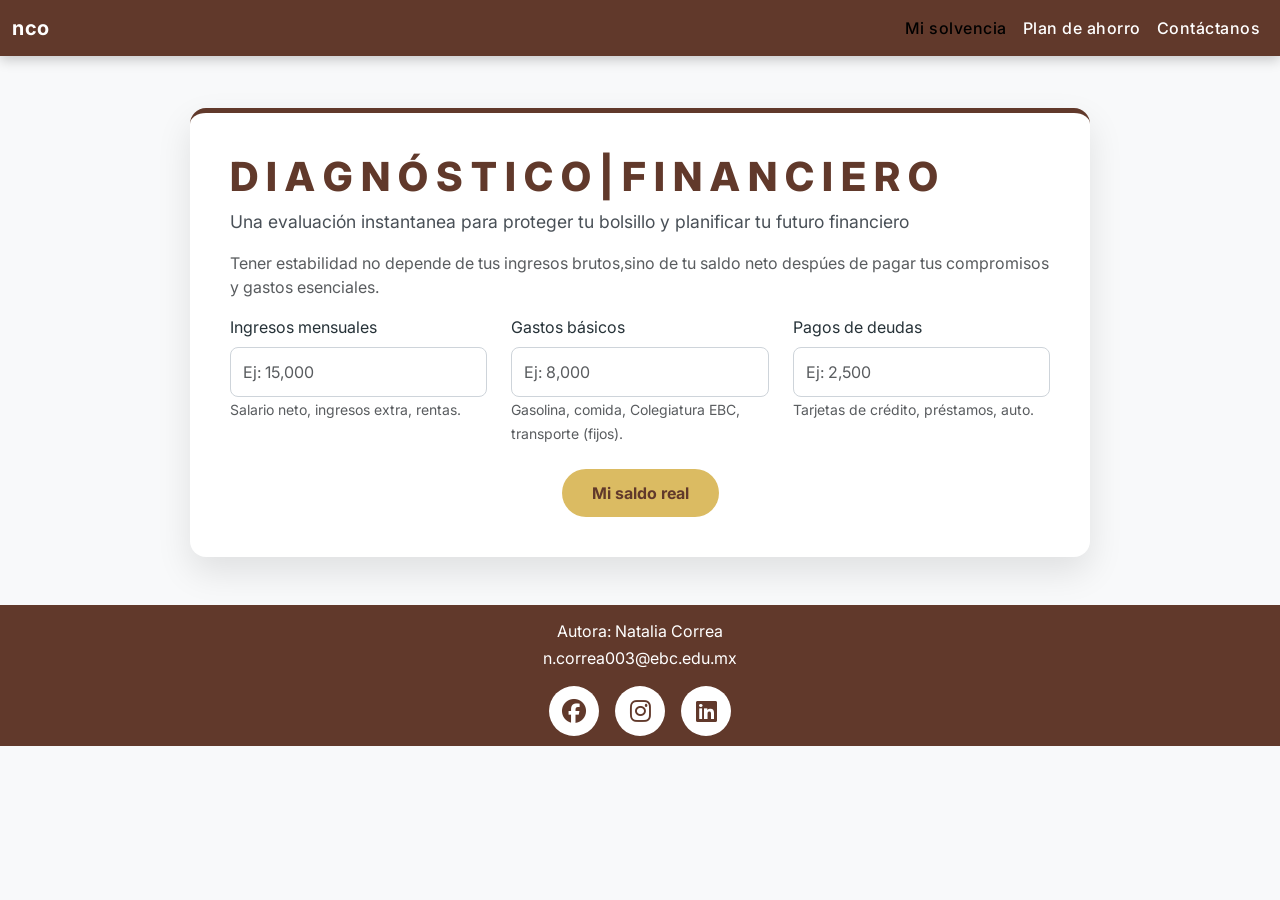
<file: index.html>
<!DOCTYPE html>
<html>
<head>
        <meta charset="UTF-8">
    <meta name="description" content="Calculadora financiera para evaluar el estado financiero de una persona">
    <meta name="keywords" content="Finanzas, Presupuesto,Salario, Gastos, Ahorro">
    <meta name="author" content="Natalia Correa">
    <meta name="viewport" content="width=device-width, initial-scale=1.0">

<!-- Enlace externo para conectarse con el css utilizando Boostrap -->
    <link href="https://cdn.jsdelivr.net/npm/bootstrap@5.3.8/dist/css/bootstrap.min.css" rel="stylesheet">

     <!-- Iconos (FontAwesome) para ilustrar las categorías -->
     <link rel="stylesheet" href="https://cdnjs.cloudflare.com/ajax/libs/font-awesome/6.4.0/css/all.min.css">

    <link href="https://fonts.googleapis.com/css2?family=Inter:wght@300;400;600;700&amp;display=swap" rel="stylesheet">

    <!-- Enlace al style.css para aplicar estilos personalizados -->

 <link rel="stylesheet" href="style.css">
<title>Calculadora | nco</title>


</head>

<!-- INICIA el CUERPO DE LA PÁGNA -->
<body>
<nav class="navbar navbar-expand-lg navbar-custom fixed-top">
        <div class="container-fluid">
            <!-- Marca de la Aplicación -->
            <a class="navbar-brand" href="#">nco</a> <!-- aquí 
            vamos agregar un logo -->
            
            <!-- Botón de Toggler: Ahora abre el Offcanvas en móvil -->
            <button class="navbar-toggler" type="button" data-bs-toggle="offcanvas" data-bs-target="#offcanvasMenu" aria-controls="offcanvasMenu" aria-label="Toggle navigation">
                <span class="navbar-toggler-icon"></span>
            </button>
            
            <!-- Menú de Desktop: Solo visible cuando el navbar está expandido (>= lg) -->
            <div class="collapse navbar-collapse" id="navbarNavDesktop">
                <ul class="navbar-nav ms-auto">
                    <li class="nav-item">
                        <a class="nav-link active" aria-current="page" href="#calculadora">Mi solvencia</a>
                    </li>
                    <li class="nav-item">
                        <a class="nav-link" href="index1.html">Plan de ahorro</a>
                    </li>
                    <li class="nav-item">
                        <a class="nav-link" href="#contacto">Contáctanos</a>
                    </li>
                </ul>
            </div>
        </div>
    </nav>
    <!-- Menú de OFFCANVAS para cuando la pantalla sea pequeña se despliegue en el lateral-->
    <div class="offcanvas offcanvas-end" tabindex="-1" id="offcanvasMenu" aria-labelledby="offcanvasMenuLabel">
        <div class="offcanvas-header"> <!-- Estilos aplicados en styles.css -->
          <h5 class="offcanvas-title" id="offcanvasMenuLabel">Finanzas</h5>
          <!-- btn-close-white se usa para que el ícono de cierre sea blanco sobre fondo azul -->
          <button type="button" class="btn-close btn-close-white" data-bs-dismiss="offcanvas" aria-label="Close"></button>
        </div>
        <div class="offcanvas-body">
          <ul class="navbar-nav justify-content-end flex-grow-1 pe-3">
              <!-- Los links se cierran automáticamente al hacer click (data-bs-dismiss) -->
              <li class="nav-item">
                  <a class="nav-link active" aria-current="page" href="#calculadora" data-bs-dismiss="offcanvas">Mi Balance</a>
              </li>
              <li class="nav-item">
                  </li><li class="nav-item"><a class="nav-link" href="index1.html">¿Qué es 50/30/20?</a></li>
              
              <li class="nav-item">
                  <a class="nav-link" href="#contacto" data-bs-dismiss="offcanvas">¿Dudas?</a>
              </li>
          </ul>
        </div>
      </div>

      <!-- Sección principal de la CALCULADORA-->
      <div class="container my-5" id="calculadora">
        <div class="calculator-card">
            <h1 class="title">D I A G N Ó S T I C O | F I N A N C I E R O</h1>
            <p class="subtitle">Una evaluación instantanea para proteger tu bolsillo y planificar tu futuro financiero</p>
            <p class="subtitle-description text-muted">Tener estabilidad no depende de tus ingresos brutos,sino de tu saldo neto despúes de pagar tus compromisos y gastos esenciales.</p>
            
            <div class="row g-4">
                <!-- Inputs adaptados a Finanzas Personales -->
                <!-- Sistema de Rejilla: Se adapta a Móvil, Tablet y Desktop -->
                <div class="col-12 col-md-6 col-lg-4">
                    <label for="monthlyIncome" class="form-label">Ingresos mensuales</label>
                    <input type="number" class="form-control" id="monthlyIncome" placeholder="Ej: 15,000" min="0">
                    <small class="text-muted">Salario neto, ingresos extra, rentas.</small>
                </div>
                
                <div class="col-12 col-md-6 col-lg-4">
                    <label for="livingExpenses" class="form-label">Gastos básicos</label>
                    <input type="number" class="form-control" id="livingExpenses" placeholder="Ej: 8,000" min="0">
                    <small class="text-muted">Gasolina, comida, Colegiatura EBC, transporte (fijos).</small>
                </div>
                
                <div class="col-12 col-md-6 col-lg-4">
                    <label for="debtPayments" class="form-label">Pagos de deudas</label>
                    <input type="number" class="form-control" id="debtPayments" placeholder="Ej: 2,500" min="0">
                    <small class="text-muted">Tarjetas de crédito, préstamos, auto.</small>
                </div>


                <!-- Botón de Acción -->
                <div class="col-12 mt-4 text-center">
                    <button class="btn btn-calculate" onclick="calculatePersonalSolvency()">
                        Mi saldo real
                    </button>
                </div>
            </div>


            <!-- Resultado Visual (El Semáforo Financiero) -->
            <div id="resultContainer" class="d-none">
                <h3 class="title">Mi saldo real</h3>
                <div id="resultValue" class="display-4 fw-bold my-2">--</div>
                <div id="resultAnalysis" class="fw-semibold mt-3">Ingresa tus datos para calcular.</div>
                
                <!-- Barra de progreso visual para el nivel de endeudamiento -->
                <div class="progress mt-4" style="height: 25px;">
                    <div id="debtProgressBar" class="progress-bar progress-bar-striped progress-bar-animated" role="progressbar" style="width: 0%" aria-valuenow="0" aria-valuemin="0" aria-valuemax="100">Nivel de Deuda</div>
                </div>
                <small class="text-muted d-block mt-2">Porcentaje de tus ingresos comprometidos en deuda.</small>
            </div>
        </div>
    </div>

    <footer id="main-footer">
        <p id="autor">Autora: Natalia Correa</p>
      <p id="correo"><a href="mailto:iy.n.correa003@ebc.edu.mx">n.correa003@ebc.edu.mx</a></p>
         <div class="social"> 
       <a href="#" ><i class="fab fa-facebook"> </i> 
        <a href="#" ><i class="fab fa-instagram"> </i> 
          <a href="#" ><i class="fab fa-linkedin"> </i>
      </a>
      
        
           </div>
           
        </footer>

<!-- enlace del js del bootstrap -->
    <script src="https://cdn.jsdelivr.net/npm/bootstrap@5.3.8/dist/js/bootstrap.bundle.min.js"></script>

    <!--enlace js -->
    <script src="script.js"></script>

</body>
</html>
</file>
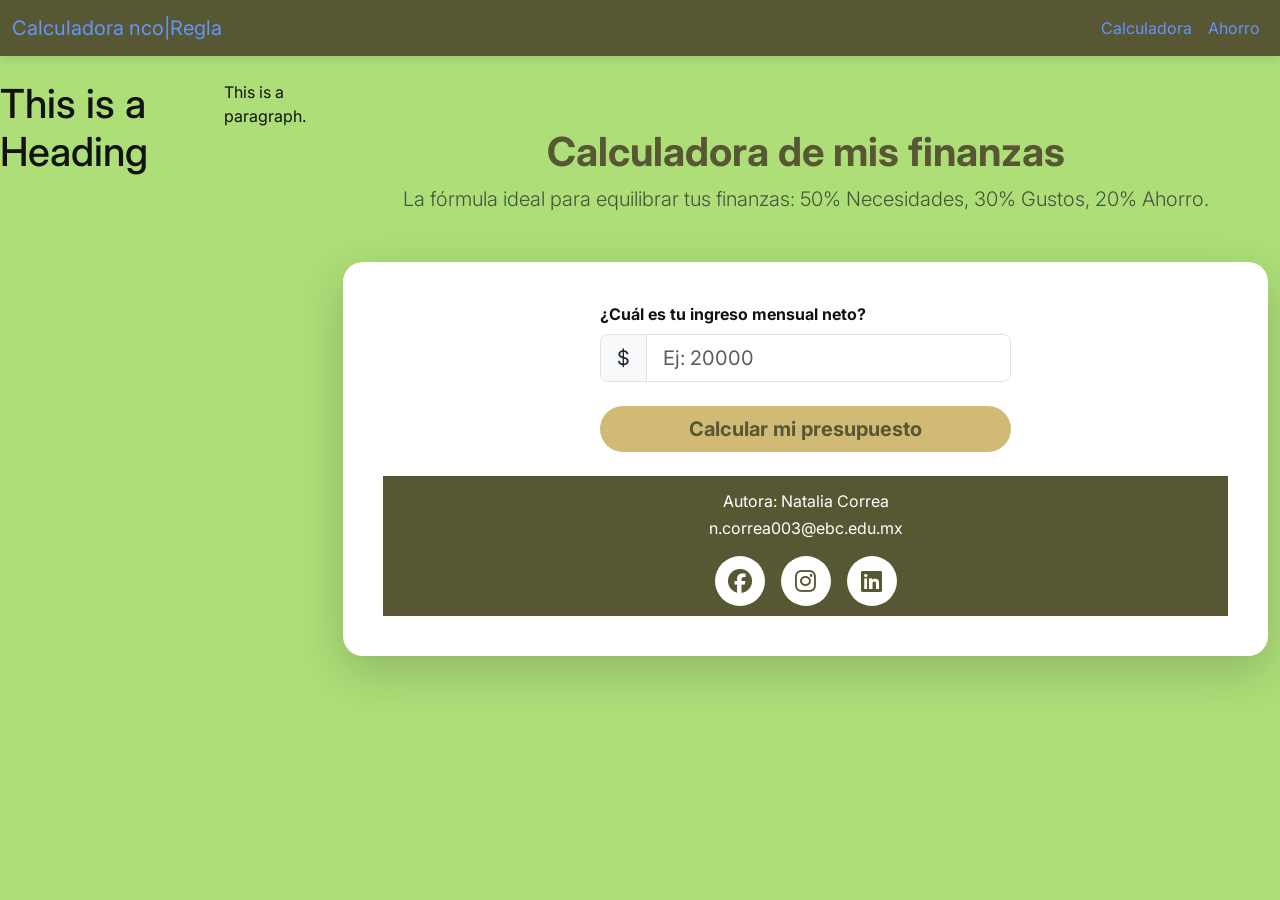
<file: index1.html>
<!DOCTYPE html>
<html>
<head>
<title>Page Title</title>
</head>
<body>

<h1>This is a Heading</h1>
<p>This is a paragraph.</p>

</body>
</html>

<meta charset="UTF-8">
<meta name="description" content="Calculadora financiera para evaluar el estado financiero de una persona">
<meta name="keywords" content="Finanzas, Presupuesto,Salario, Gastos, Ahorro">
<meta name="author" content="Natalia Correa">
<meta name="viewport" content="width=device-width, initial-scale=1.0">

<!-- Enlace externo para conectarse con el css utilizando Boostrap -->
<link href="https://cdn.jsdelivr.net/npm/bootstrap@5.3.8/dist/css/bootstrap.min.css" rel="stylesheet">

 <!-- Iconos (FontAwesome) para ilustrar las categorías -->
 <link rel="stylesheet" href="https://cdnjs.cloudflare.com/ajax/libs/font-awesome/6.4.0/css/all.min.css">

<link href="https://fonts.googleapis.com/css2?family=Inter:wght@300;400;600;700&amp;display=swap" rel="stylesheet">

<!-- Enlace al style.css para aplicar estilos personalizados -->
<link rel="stylesheet" href="style1.css">
<title>Calator| nco</title>
</head>

<!--INICIA el CUERPO DE LA PÁGINA -->
<body>

    <!--Navegación responsive con grid con Boostrap-->
    <nav class="navbar navbar-expand-lg navbar-custom fixed-top">
        <div class="container-fluid">
            <a class="navbar-brand" href="#"> Calculadora nco|Regla</a>
            
            <button class="navbar-toggler" type="button" data-bs-toggle="offcanvas" data-bs-target="#offcanvasMenu" aria-controls="offcanvasMenu" aria-label="Toggle navigation">
                <span class="navbar-toggler-icon"></span>
            </button>
            
            <!-- Menú Desktop -->
            <div class="collapse navbar-collapse" id="navbarNavDesktop">
                <ul class="navbar-nav ms-auto">
                    <li class="nav-item"><a class="nav-link active" href="index.html">Calculadora</a></li>
                    <!-- ¡ENLACE ACTUALIZADO! -->
                    
                    <li class="nav-item"><a class="nav-link" href="#">Ahorro</a></li>
                </ul>
            </div>
        </div>
    </nav>

    <!--Offcanvas Menú para cuando se haga más pequeña la pantalla-->
    <div class="offcanvas offcanvas-end" tabindex="-1" id="offcanvasMenu" aria-labelledby="offcanvasMenuLabel">
        <div class="offcanvas-header">
          <h5 class="offcanvas-title" id="offcanvasMenuLabel">MENÚ FINANCIERO</h5>
          <button type="button" class="btn-close btn-close-white" data-bs-dismiss="offcanvas" aria-label="Close"></button>
        </div>
        <div class="offcanvas-body">
          <ul class="navbar-nav justify-content-end flex-grow-1 pe-3">
              <li class="nav-item"><a class="nav-link active" href="index.html" data-bs-dismiss="offcanvas">Calculadora</a></li>
              <li class="nav-item"><a class="nav-link" href="#" data-bs-dismiss="offcanvas">Contáctanos</a></li>
          </ul>
        </div>
      </div>

    <!--================================================================================-->
    <!--                   CUERPO PRINCIPAL DE LA CALCULADORA 50/30/20                    -->
    <!--================================================================================-->

    <div class="container my-5 content-wrapper">
        <div class="text-center mb-5">
            <h1 class="main-title">Calculadora de mis finanzas</h1>
            <p class="lead text-muted">La fórmula ideal para equilibrar tus finanzas: 50% Necesidades, 30% Gustos, 20% Ahorro.</p>
        </div>


        <div class="calculator-card shadow-lg">
            
            <!-- SECCIÓN 1: ENTRADA DE DATOS -->
            <div class="row justify-content-center mb-4">
                <div class="col-md-8 col-lg-6">
                    <label for="netIncome" class="form-label fw-bold">¿Cuál es tu ingreso mensual neto?</label>
                    <div class="input-group input-group-lg">
                        <span class="input-group-text bg-light">$</span>
                        <input type="number" class="form-control" id="netIncome" placeholder="Ej: 20000">
                    </div>
                    <div class="d-grid gap-2 mt-4">
                        <button class="btn btn-calculate btn-lg" onclick="calculateBudget()">
                            Calcular mi presupuesto
                        </button>
                    </div>
                </div>
            </div>

        <!-- SECCIÓN 2: RESULTADOS VISUALES (OCULTO AL INICIO) -->
        <div id="resultsSection" class="d-none animate-fade-in">
            <hr class="my-5">
            
            <h3 class="text-center mb-4" style="color: var(--color-primary);">Así deberías distribuir tu dinero:</h3>


            <!-- GRÁFICO CSS PURO -->
            <div class="chart-container mb-5">
                <div class="pie-chart" id="budgetChart"></div>
            </div>


            <!-- TARJETAS DE DESGLOSE (GRID SYSTEM) -->
            <div class="row g-4">
                
                <!-- 50% NECESIDADES -->
                <div class="col-12 col-md-4">
                    <div class="card h-100 result-card border-needs">
                        <div class="card-body text-center">
                            <div class="icon-circle bg-needs mb-3">
                                <i class="fa-solid fa-house"></i>
                            </div>
                            <h5 class="card-title text-needs">50% Necesidades</h5>
                            <p class="display-6 fw-bold" id="valNeeds">$0</p>
                            <p class="card-text small text-muted">Renta, despensa, transporte, servicios básicos.</p>
                        </div>
                    </div>
                </div>


                <!-- 30% GUSTOS -->
                <div class="col-12 col-md-4">
                    <div class="card h-100 result-card border-wants">
                        <div class="card-body text-center">
                            <div class="icon-circle bg-wants mb-3">
                                <i class="fa-solid fa-plane"></i>
                            </div>
                            <h5 class="card-title text-wants">30% Gustos</h5>
                            <p class="display-6 fw-bold" id="valWants">$0</p>
                            <p class="card-text small text-muted">Salidas, ropa, streaming, hobbies.</p>
                        </div>
                    </div>
                </div>


                <!-- 20% AHORRO -->
                <div class="col-12 col-md-4">
                    <div class="card h-100 result-card border-savings">
                        <div class="card-body text-center">
                            <div class="icon-circle bg-savings mb-3">
                                <i class="fa-solid fa-piggy-bank"></i>
                            </div>
                            <h5 class="card-title text-savings">20% Ahorro</h5>
                            <p class="display-6 fw-bold" id="valSavings">$0</p>
                            <p class="card-text small text-muted">Fondo de emergencia, retiro, pago de deudas.</p>
                        </div>
                    </div>
                </div>


            </div> <!-- Fin Row -->
        </div> <!-- Fin Results -->

        <footer id="main-footer">
            <p id="autor">Autora: Natalia Correa</p>
          <p id="correo"><a href="mailto:iy.n.correa003@ebc.edu.mx">n.correa003@ebc.edu.mx</a></p>
             <div class="social"> 
           <a href="#" ><i class="fab fa-facebook"> </i> 
            <a href="#" ><i class="fab fa-instagram"> </i> 
              <a href="#" ><i class="fab fa-linkedin"> </i>
          </a>
          
            
               </div>
               
            </footer>

        <!-- enlace del js del bootstrap -->
    <script src="https://cdn.jsdelivr.net/npm/bootstrap@5.3.8/dist/js/bootstrap.bundle.min.js"></script>

    <!--enlace js -->
    <script src="script1.js"></script>


    </div>
</div>

</body>
</html>
</file>
<file: style.css>
/* ========================================= */
/* === ESTILOS PERSONALIZADOS Y MEDIA QUERIES === */
/* ========================================= */
:root {
    --color-primary: #61392b; /* Azul corporativo */
    --color-accent: #dbbb62; /* Amarillo/Naranja de énfasis */
    --color-dark: #263238;
    --color-success: #5e5525; /* Verde claro para "good" */
    --color-warning: #ece13e; /* Naranja para "warning" */
    --color-danger: #e4e591; /* Rojo para "danger" */
    --color-bg: #f8f9fa; /* Fondo muy neutro y limpio */
}


body {
    font-family: 'Inter', sans-serif;
    background-color: var(--color-bg);
    color: var(--color-dark);
    padding-top: 60px;
}


/* Navbar personalizado */
.navbar-custom {
    background-color: var(--color-primary);
    box-shadow: 0 4px 12px rgba(0, 0, 0, 0.2);
}
.navbar-custom .nav-link, .navbar-custom .navbar-brand {
    color: #ffffff;
    font-weight: 500;
    letter-spacing: 0.5px;
}
.navbar-custom .nav-link:hover {
    color: var(--color-accent);
}
.navbar-custom .navbar-brand {
    font-weight: 700;
}


/* Tarjeta Principal */
.calculator-card {
    background-color: #ffffff;
    border-radius: 16px;
    box-shadow: 0 15px 35px rgba(0, 0, 0, 0.1);
    padding: 40px;
    margin: 40px auto;
    max-width: 900px;
    border-top: 5px solid var(--color-primary); /* Línea azul corporativa */
}


.title {
    color: var(--color-primary);
    font-weight: 800;
}


.subtitle {
    font-size: 1.1rem;
    color: #495057;
}


.form-control {
    border-radius: 8px;
    padding: 12px;
    border: 1px solid #ced4da;
    transition: border-color 0.3s;
}
.form-control:focus {
    border-color: var(--color-primary);
    box-shadow: 0 0 0 0.2rem rgba(0, 68, 129, 0.25);
}


/* Botón llamativo (usando el color de acento) */
.btn-calculate {
    background-color: var(--color-accent);
    color: var(--color-primary); /* Texto azul sobre fondo amarillo */
    font-weight: 700;
    padding: 12px 30px;
    border-radius: 50px;
    border: none;
    transition: transform 0.2s, box-shadow 0.2s;
}
.btn-calculate:hover {
    background-color: #ffd24d; /* Un tono un poco más claro al hacer hover */
    color: var(--color-primary);
    transform: translateY(-2px);
    box-shadow: 0 5px 15px rgba(255, 187, 0, 0.4);
}


/* Contenedor de Resultados */
#resultContainer {
    margin-top: 35px;
    padding: 30px;
    border-radius: 12px;
    text-align: center;
    background-color: #e9ecef; /* Fondo de resultado ligeramente gris */
    border: 1px solid #dee2e6;
}


/* Colores de estado para el resultado */
.text-excellent { color: var(--color-success); }
.text-warning { color: var(--color-warning); }
.text-danger { color: var(--color-danger); }


/* MEDIA QUERIES PARA ADAPTABILIDAD */
@media (max-width: 768px) {
    .calculator-card {
        padding: 20px;
        margin: 20px 10px;
    }
    .subtitle-description {
        display: none; /* Ocultar descripción larga en móvil */
    }
    .display-4 {
        font-size: 2rem; /* Texto más pequeño en móvil */
    }
}

#main-footer {
    background: var(--color-primary);
    color:white;
    text-align:center;
    padding: 10px;
    margin-top:auto;
  }
  
  
  footer a {
      color: #ffffff; 
      text-decoration: none; /*  quita el subrayado si no te gusta */
      /*font-weight: bold; / Opcional: lo hace un poco más gordito para leerse mejor */
  }
  
  
  #autor{
    margin: 0.2rem;
    color:white;
    text-decoration: none;
  }
  
  
  
  
  .social {
    display: flex;
    gap: 1rem;
    justify-content: center;
    margin-top: 1rem;
  }
  
  
  .social a {
    display: inline-flex;
    align-items: center;
    justify-content: center;
    width: 50px;
    height: 50px;
    background: #ffffff;
    color: var(--color-primary);
    border-radius: 50%;
    text-decoration: none;
    font-size: 1.5rem;
  }
</file>
<file: style1.css>
:root {
    --color-primary: #575733;   /* Azul  */
    --color-needs: #f3ec5b;     /* 50% - Azul Oscuro */
    --color-wants: #61642c;     /* 30% - Aqua/Turquesa */
    --color-savings: #d1ba76;   /* 20% - Amarillo/Dorado */
    
    --color-bg: #F4F4F4;
    --color-text: #121212;
}


body {
    font-family: 'Inter', sans-serif;
    background-color: var(--color-bg);
    color: var(--color-text);
    display: flex;
    flex-direction: column;
    padding-top: 80px; /* Espacio para el navbar fijo */
    min-height: 100vh;
  }



/* === NAVBAR Y OFFCANVAS (CONSERVADOS) === */
.navbar-custom {
    background-color: var(--color-primary);
    box-shadow: 0 2px 10px rgba(0,0,0,0.1);
}
.navbar-brand, .nav-link {
    color: rgb(99, 149, 250) !important;
}
.offcanvas-header {
    background-color: var(--color-primary);
    color: white;
}
.offcanvas-title {
    color: white;
}


/* === TARJETA PRINCIPAL === */
.calculator-card {
    background-color: white;
    border-radius: 20px;
    padding: 40px;
    border: none;
}


.main-title {
    color: var(--color-primary);
    font-weight: 700;
}


/* === BOTÓN DE CALCULAR === */
.btn-calculate {
    background-color: var(--color-savings); /* Amarillo llamativo */
    color: var(--color-primary);
    font-weight: 700;
    border: none;
    border-radius: 50px;
    transition: transform 0.2s;
}
.btn-calculate:hover {
    background-color: #e5bd40;
    transform: scale(1.02);
}


/* === ESTILOS DE RESULTADOS (LAS 3 TARJETAS) === */
.result-card {
    border: none;
    background-color: #f9f9f9;
    border-radius: 15px;
    transition: transform 0.3s;
}
.result-card:hover {
    transform: translateY(-5px);
    box-shadow: 0 10px 20px rgba(0,0,0,0.05);
}


/* Bordes superiores de colores */
.border-needs { border-top: 5px solid var(--color-needs); }
.border-wants { border-top: 5px solid var(--color-wants); }
.border-savings { border-top: 5px solid var(--color-savings); }


/* Textos de colores */
.text-needs { color: var(--color-needs); }
.text-wants { color: var(--color-wants); }
.text-savings { color: #dcb342; /* Un poco más oscuro para leerse bien */ }


/* Círculos de iconos */
.icon-circle {
    width: 60px;
    height: 60px;
    border-radius: 50%;
    margin: 0 auto;
    display: flex;
    align-items: center;
    justify-content: center;
    color: white;
    font-size: 1.5rem;
}
.bg-needs { background-color: var(--color-needs); }
.bg-wants { background-color: var(--color-wants); }
.bg-savings { background-color: var(--color-savings); }


/* === GRÁFICO DE PASTEL (CSS PURO) === */
.chart-container {
    display: flex;
    justify-content: center;
    align-items: center;
}
.pie-chart {
    width: 200px;
    height: 200px;
    border-radius: 50%;
    /* Truco de CSS para hacer un gráfico circular con gradiente cónico */
    background: conic-gradient(
        var(--color-needs) 0% 50%,   /* 0 a 50% Azul */
        var(--color-wants) 50% 80%,  /* 50 a 80% Aqua (30% total) */
        var(--color-savings) 80% 100% /* 80 a 100% Amarillo (20% total) */
    );
    box-shadow: 0 4px 15px rgba(0,0,0,0.2);
    position: relative;
}
/* Agujero del centro para hacerlo "Donut Chart" */
.pie-chart::after {
    content: "FINY";
    position: absolute;
    top: 50%; left: 50%;
    transform: translate(-50%, -50%);
    width: 120px; height: 120px;
    background: white;
    border-radius: 50%;
    display: flex;
    align-items: center;
    justify-content: center;
    font-weight: bold;
    color: var(--color-primary);
}


#main-footer {
  background: var(--color-primary);
  color:white;
  text-align:center;
  padding: 10px;
  margin-top:auto;
}


footer a {
    color: #ffffff; 
    text-decoration: none; /*  quita el subrayado si no te gusta */
    /font-weight: bold; / Opcional: lo hace un poco más gordito para leerse mejor */
}


#autor{
  margin: 0.2rem;
  color:white;
  text-decoration: none;
}




.social {
  display: flex;
  gap: 1rem;
  justify-content: center;
  margin-top: 1rem;
}


.social a {
  display: inline-flex;
  align-items: center;
  justify-content: center;
  width: 50px;
  height: 50px;
  background: #ffffff;
  color: var(--color-primary);
  border-radius: 50%;
  text-decoration: none;
  font-size: 1.5rem;
}


/* Animación simple */
.animate-fade-in {
    animation: fadeIn 0.8s ease-in-out;
}
@keyframes fadeIn {
    from { opacity: 0; transform: translateY(20px); }
    to { opacity: 1; transform: translateY(0); }
}


/* Ajustes Móviles */
@media (max-width: 768px) {
    .calculator-card { padding: 20px; }
    .display-6 { font-size: 1.5rem; }
}

/*PANTALLA PEQUEÑA*/

@media (max-width: 400px){
    body{
      background-color:#ce75c0;
      flex-direction: row;
    }
  }

  /*PANTALLA MEDIANA*/

@media (min-width: 600px){
    body{
      background-color:#b18fe1;
      flex-direction: row;
    }
  }

  /*PANTALLA GRANDE*/

@media (min-width: 700px){
    body{
      background-color:#407c84;
      flex-direction: row;
    }
  }

  /*PANTALLA EXTRA GRANDE*/

@media (min-width: 900px){
    body{
      background-color:#adde78;
      flex-direction: row;
    }
  }
</file>
